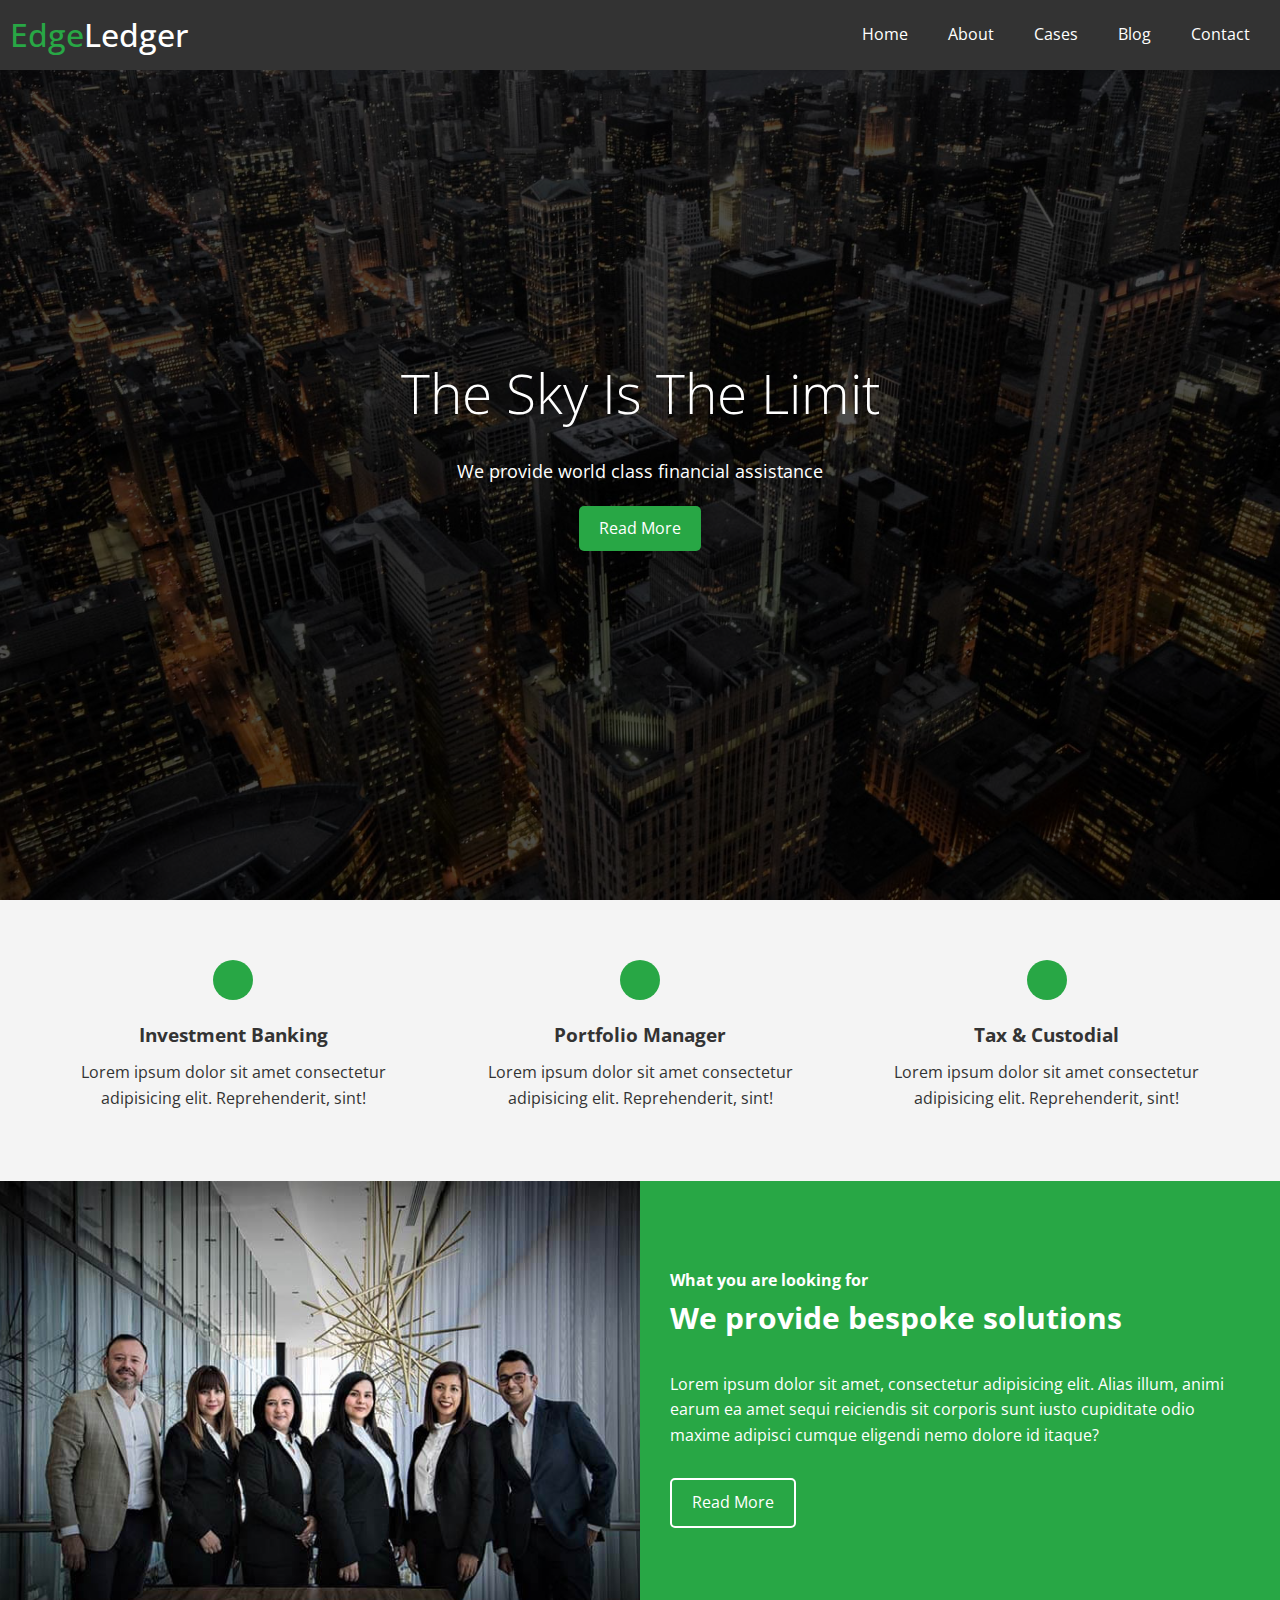
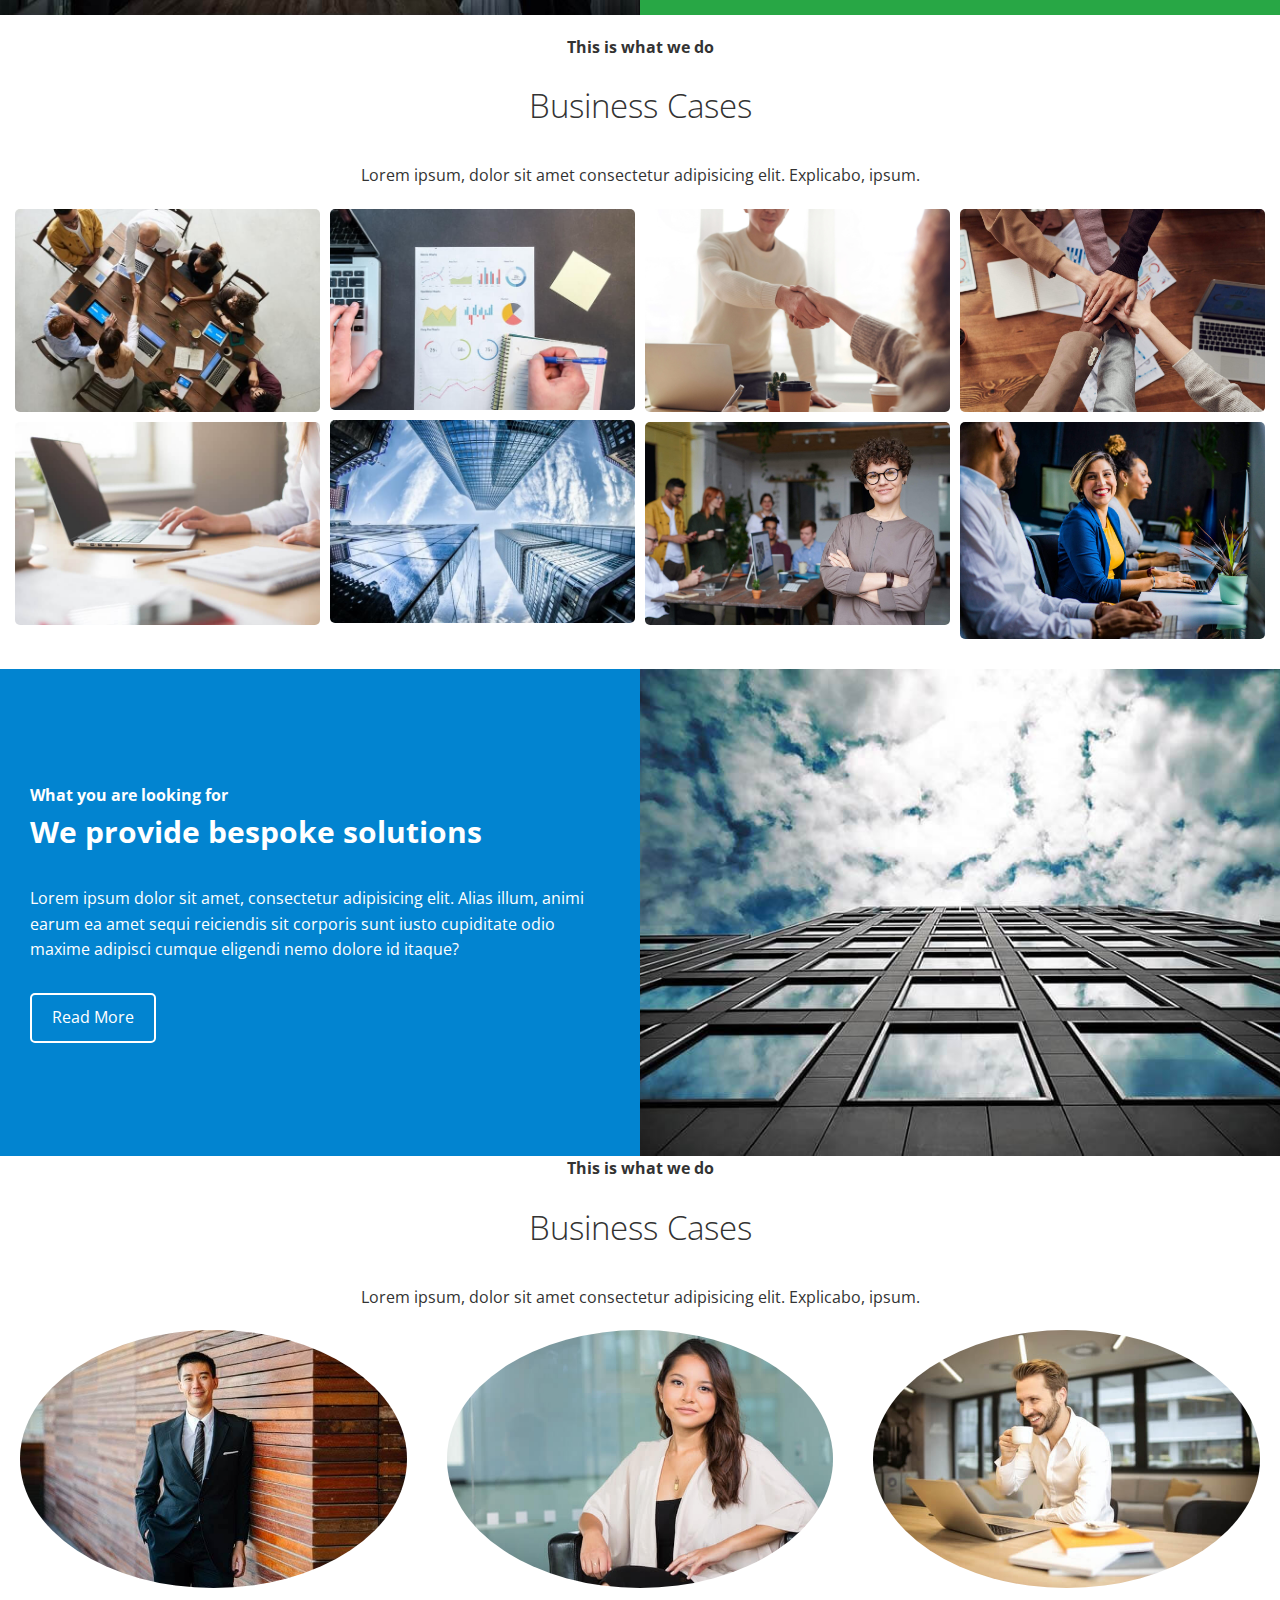
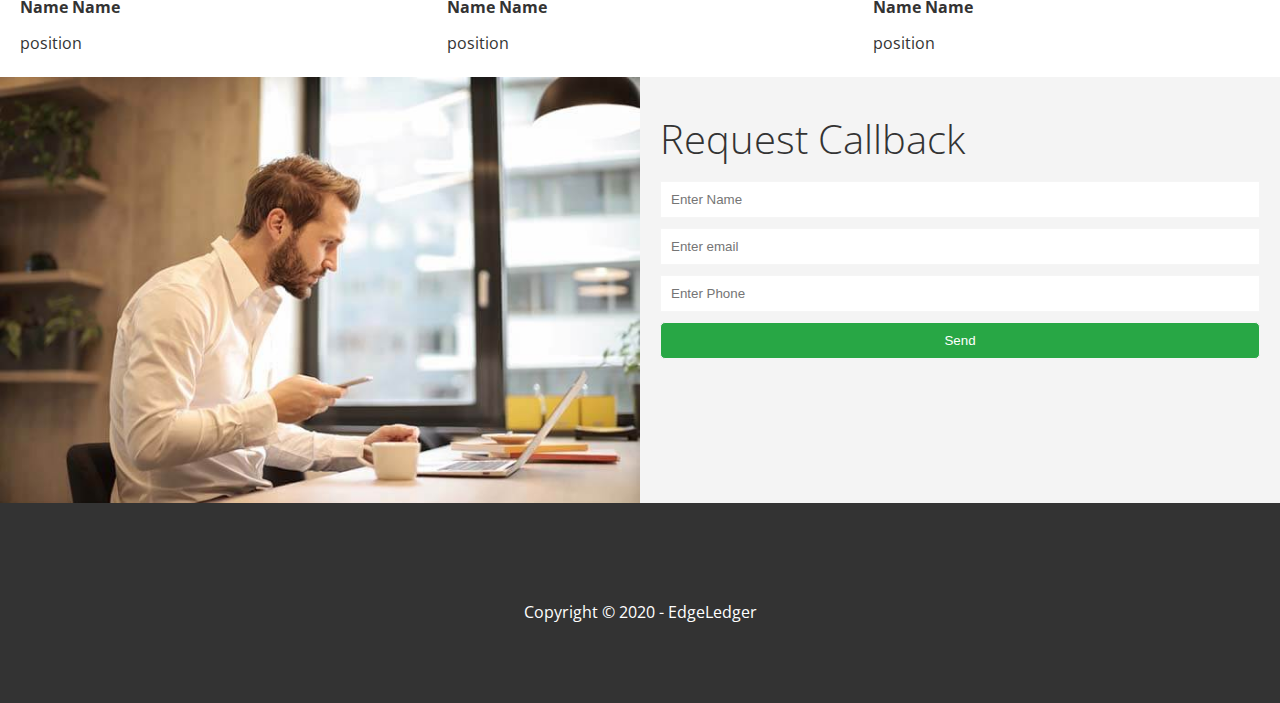
<file: index.html>
<!DOCTYPE html>
<html lang="en">

<head>
   <meta charset="UTF-8">
   <meta http-equiv="X-UA-Compatible" content="IE=edge">
   <meta name="viewport" content="width=device-width, initial-scale=1.0">
   <link rel="stylesheet"
      href="https://cdnjs.cloudflare.com/ajax/libs/font-awesome/5.13.0/css/all.min.css"
      integrity="sha256-h20CPZ0QyXlBuAw7A+KluUYx/3pK+c7lYEpqLTlxjYQ="
      crossorigin="anonymous" />
   <link rel="stylesheet" href="css/style.css">
   <title>Welcome To EdgeLedger</title>
</head>

<body>
   <header class="flex-row">
      <h1><span class="primary-text"><i class="fas fa-book-open">
            </i>Edge</span>Ledger</h1>
      <nav id="navbar">
         <ul class="flex-row">
            <li><a href="#home">Home</a></li>
            <li><a href="#about">About</a></li>
            <li><a href="#cases">Cases</a></li>
            <li><a href="#blog">Blog</a></li>
            <li><a href="#contact">Contact</a></li>
         </ul>
      </nav>
   </header>

   <section id="show-case">
      <div class="content flex-column">
         <h1>The Sky Is The Limit</h1>
         <p>We provide world class financial assistance</p>
         <a href="#bout" class="btn"><i class="fas fa-chevron-right"></i> Read
            More</a>
      </div>
   </section>
   <section id="about-icons" class="flex-row">
      <div class="icon-box flex-column">
         <i class="fas fa-university fa-2x cir-icon"></i>
         <h3>Investment Banking</h3>
         <p>Lorem ipsum dolor sit amet consectetur adipisicing elit.
            Reprehenderit, sint!</p>
      </div>
      <div class="icon-box flex-column">
         <i class="fas fa-book-reader fa-2x cir-icon"></i>
         <h3>Portfolio Manager</h3>
         <p>Lorem ipsum dolor sit amet consectetur adipisicing elit.
            Reprehenderit, sint!</p>
      </div>
      <div class="icon-box flex-column">
         <i class="fas fa-pencil-alt fa-2x cir-icon"></i>
         <h3>Tax & Custodial</h3>
         <p>Lorem ipsum dolor sit amet consectetur adipisicing elit.
            Reprehenderit, sint!</p>
      </div>
   </section>
   <section id="about" class="solutions ">
      <div class="flex-row">
         <div class="column">
            <div class="column-1">
               <img src="img/home/people.jpg" alt="" />
            </div>
         </div>
         <div class="column">
            <div class="column-2">
               <h4>What you are looking for</h4>
               <h2>We provide bespoke solutions</h2>
               <p>
                  Lorem ipsum dolor sit amet, consectetur adipisicing elit.
                  Alias
                  illum, animi earum ea amet sequi reiciendis sit corporis sunt
                  iusto cupiditate odio maxime adipisci cumque eligendi nemo
                  dolore id itaque?
               </p>
               <a href="#" class="btn btn-outline">
                  <i class="fas fa-chevron"></i>
                  Read More
               </a>
            </div>
         </div>
      </div>
   </section>



   <section id="cases">
      <div class="section-header">
         <h4>This is what we do</h4>
         <h1>Business Cases</h1>
         <p>Lorem ipsum, dolor sit amet consectetur adipisicing elit. Explicabo,
            ipsum.</p>
      </div>
      <div id="album" class="flex-row">
         <div class="flex-column">
            <img src="img/cases/cases1.jpg">
            <img src="img/cases/cases2.jpg">
         </div>
         <div class="flex-column">
            <img src="img/cases/cases3.jpg">
            <img src="img/cases/cases4.jpg">
         </div>
         <div class="flex-column">
            <img src="img/cases/cases5.jpg">
            <img src="img/cases/cases6.jpg">
         </div>
         <div class="flex-column">
            <img src="img/cases/cases7.jpg">
            <img src="img/cases/cases8.jpg">
         </div>

      </div>
   </section>
   <section id="blog" class="blog">
      <div class="flex-row">
         <div class="column">
            <div class="column-2">
               <h4>What you are looking for</h4>
               <h2>We provide bespoke solutions</h2>
               <p>
                  Lorem ipsum dolor sit amet, consectetur adipisicing elit.
                  Alias
                  illum, animi earum ea amet sequi reiciendis sit corporis sunt
                  iusto cupiditate odio maxime adipisci cumque eligendi nemo
                  dolore id itaque?
               </p>
               <a href="/blog.html" class="btn btn-outline">
                  <i class="fas fa-chevron"></i>
                  Read More
               </a>
            </div>
         </div>
         <div class="column">
            <div class="column-1">
               <img src="img/blog/blog1.jpg" alt="" />
            </div>
         </div>
      </div>
   </section>


   <section id="team">
      <div class="section-header">
         <h4>This is what we do</h4>
         <h1>Business Cases</h1>
         <p>Lorem ipsum, dolor sit amet consectetur adipisicing elit. Explicabo,
            ipsum.</p>
      </div>
      <div class="team-content flex-row">
         <div class="team-box">
            <img src="img/team/person1.jpg" alt="">
            <h4>Name Name</h4>
            <p>position</p>
         </div>
         <div class="team-box">
            <img src="img/team/person2.jpg" alt="">
            <h4>Name Name</h4>
            <p>position</p>
         </div>
         <div class="team-box">
            <img src="img/team/person3.jpg" alt="">
            <h4>Name Name</h4>
            <p>position</p>
         </div>
      </div>
   </section>
   
   <section id="contact"  class="flex-row">
      <img src="img/home/contact.jpg" >
      <form>
         <h1>Request Callback</h1>
         <input type="text" id="name" name="name" placeholder="Enter Name">
         <input type="email" id="email" name="email" placeholder="Enter email">
         <input type="text" id="phone" name="phone" placeholder="Enter Phone">
         <input type="submit" value="Send" id="submit" class="btn" />
      </form>
   </section>

   
   <footer >
         <div class="social flex-row">
           <a href="#"><i class="fab fa-facebook fa-2x"></i></a>
           <a href="#"><i class="fab fa-twitter fa-2x"></i></a>
           <a href="#"><i class="fab fa-youtube fa-2x"></i></a>
           <a href="#"><i class="fab fa-linkedin fa-2x"></i></a>
         </div>
         <p>Copyright &copy; 2020 - EdgeLedger</p>
       
   </footer>
</body>

</html>
</file>
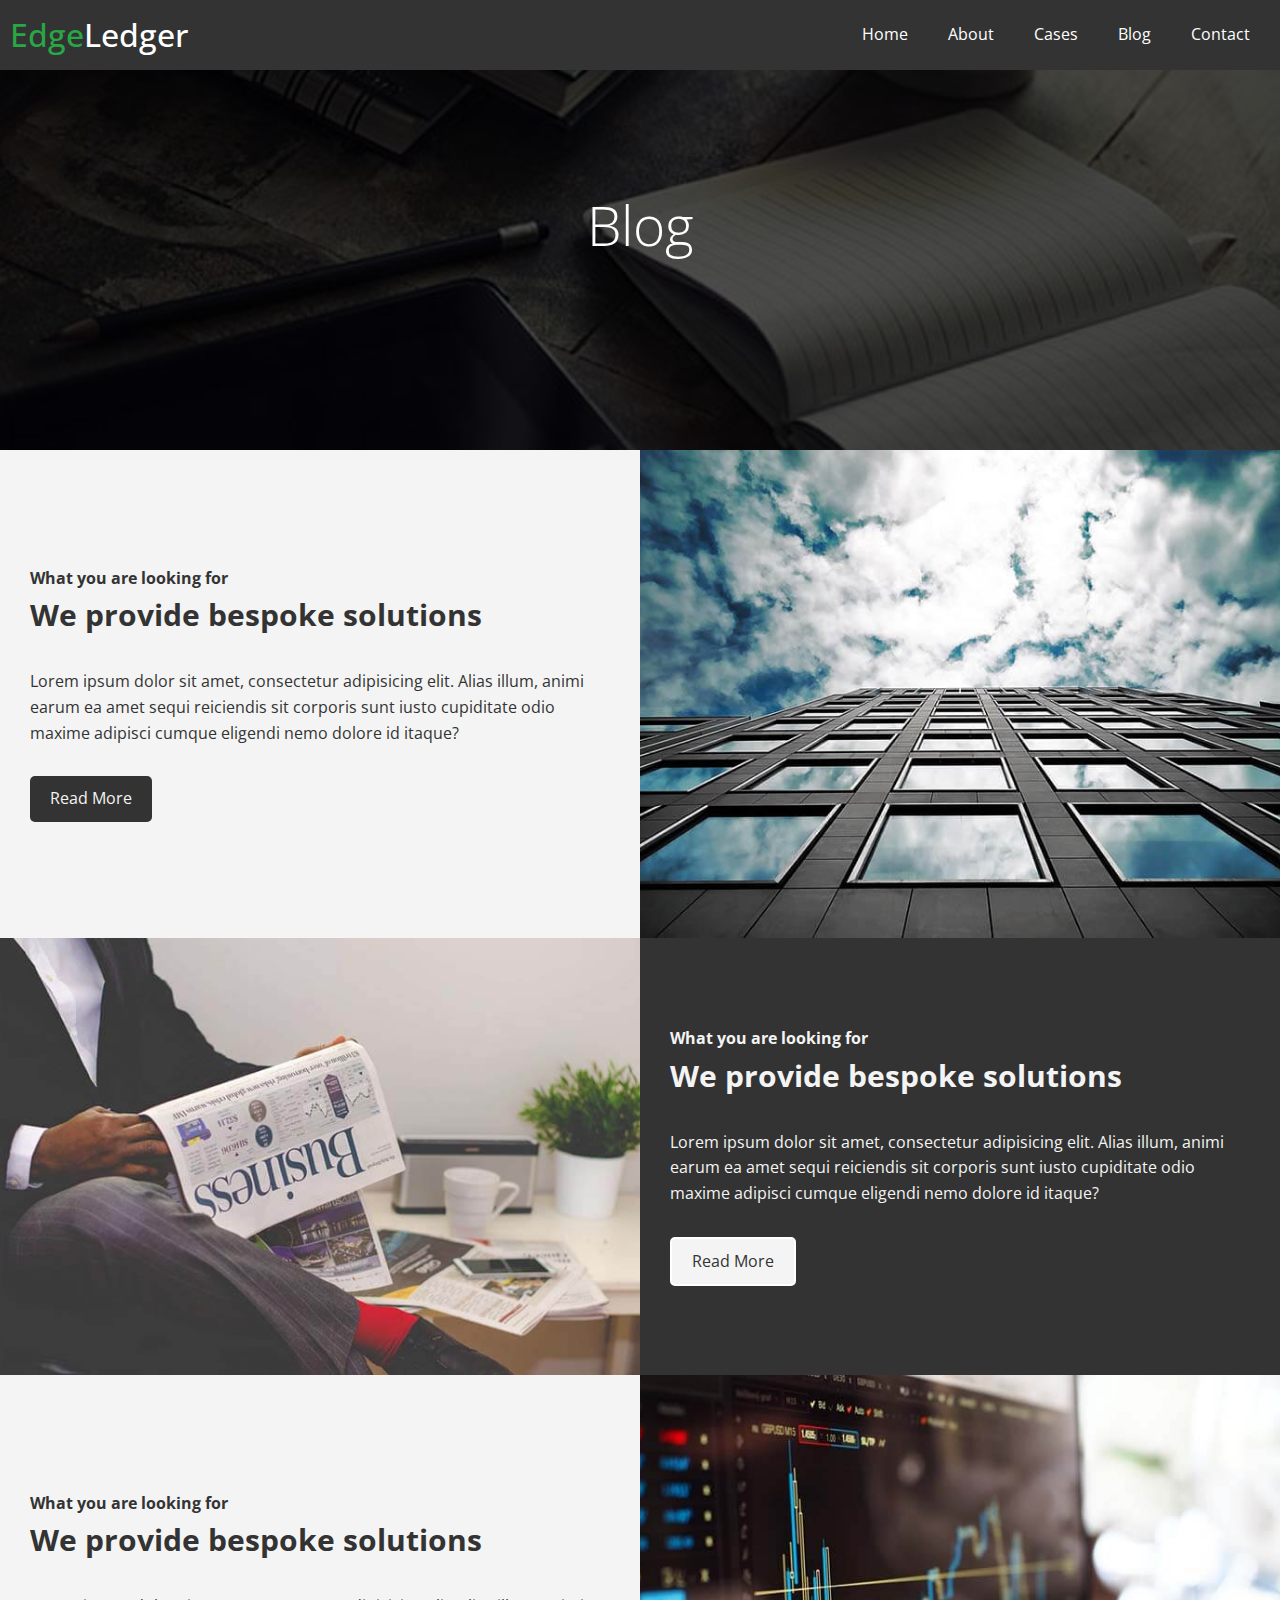
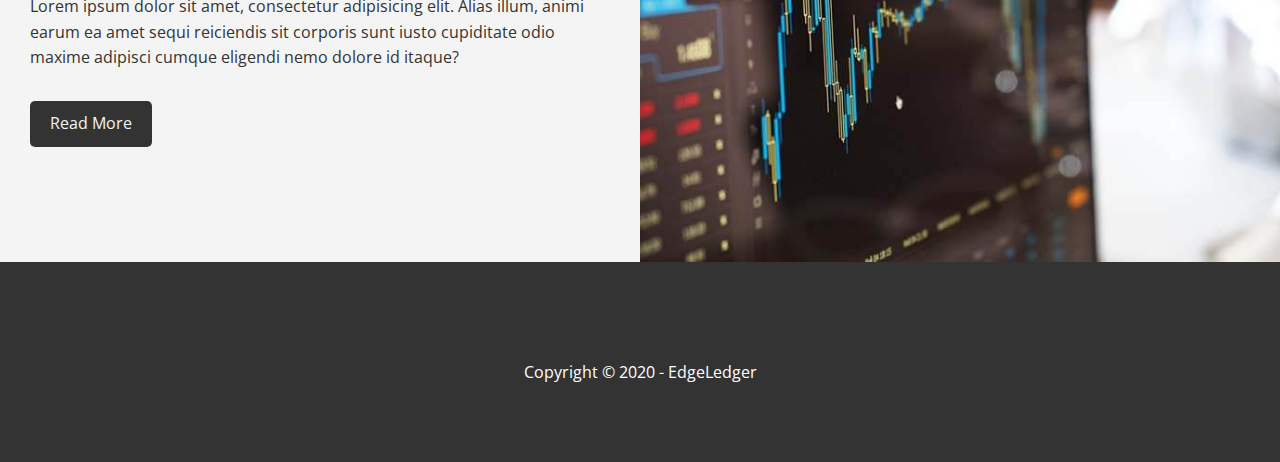
<file: blog.html>
<!DOCTYPE html>
<html lang="en">

<head>
   <meta charset="UTF-8">
   <meta http-equiv="X-UA-Compatible" content="IE=edge">
   <meta name="viewport" content="width=device-width, initial-scale=1.0">
   <link rel="stylesheet"
      href="https://cdnjs.cloudflare.com/ajax/libs/font-awesome/5.13.0/css/all.min.css"
      integrity="sha256-h20CPZ0QyXlBuAw7A+KluUYx/3pK+c7lYEpqLTlxjYQ="
      crossorigin="anonymous" />
   <link rel="stylesheet" href="css/style.css">
   <title>Welcome To EdgeLedger</title>
</head>

<body>
   <header class="flex-row">
      <h1><span class="primary-text"><i class="fas fa-book-open">
            </i>Edge</span>Ledger</h1>
      <nav id="navbar">
         <ul class="flex-row">
            <li><a href="#home">Home</a></li>
            <li><a href="#about">About</a></li>
            <li><a href="#cases">Cases</a></li>
            <li><a href="#blog">Blog</a></li>
            <li><a href="#contact">Contact</a></li>
         </ul>
      </nav>
   </header>

   <section class="blog-showcase">
      <div class="content flex-column">
         <h1>Blog</h1>
      </div>
   </section>
   
   <section id="blogs" class="blog-1">
      <div class="flex-row">
         <div class="column">
            <div class="column-2">
               <h4>What you are looking for</h4>
               <h2>We provide bespoke solutions</h2>
               <p>
                  Lorem ipsum dolor sit amet, consectetur adipisicing elit.
                  Alias
                  illum, animi earum ea amet sequi reiciendis sit corporis sunt
                  iusto cupiditate odio maxime adipisci cumque eligendi nemo
                  dolore id itaque?
               </p>
               <a href="#" class="btn btn-outline">
                  <i class="fas fa-chevron"></i>
                  Read More
               </a>
            </div>
         </div>
         <div class="column">
            <div class="column-1">
               <img src="img/blog/blog1.jpg" alt="" />
            </div>
         </div>
      </div>
   </section>
   <section id="blog" class="blog-2">
      <div class="flex-row">
         <div class="column">
            <div class="column-2">
               <h4>What you are looking for</h4>
               <h2>We provide bespoke solutions</h2>
               <p>
                  Lorem ipsum dolor sit amet, consectetur adipisicing elit.
                  Alias
                  illum, animi earum ea amet sequi reiciendis sit corporis sunt
                  iusto cupiditate odio maxime adipisci cumque eligendi nemo
                  dolore id itaque?
               </p>
               <a href="#" class="btn btn-outline">
                  <i class="fas fa-chevron"></i>
                  Read More
               </a>
            </div>
         </div>
         <div class="column">
            <div class="column-1">
               <img src="img/blog/blog2.jpg" alt="" />
            </div>
         </div>
      </div>
   </section>
   <section id="blog" class="blog-1">
      <div class="flex-row">
         <div class="column">
            <div class="column-2">
               <h4>What you are looking for</h4>
               <h2>We provide bespoke solutions</h2>
               <p>
                  Lorem ipsum dolor sit amet, consectetur adipisicing elit.
                  Alias
                  illum, animi earum ea amet sequi reiciendis sit corporis sunt
                  iusto cupiditate odio maxime adipisci cumque eligendi nemo
                  dolore id itaque?
               </p>
               <a href="#" class="btn btn-outline">
                  <i class="fas fa-chevron"></i>
                  Read More
               </a>
            </div>
         </div>
         <div class="column">
            <div class="column-1">
               <img src="img/blog/blog3.jpg" alt="" />
            </div>
         </div>
      </div>
   </section>


   <footer >
         <div class="social flex-row">
           <a href="#"><i class="fab fa-facebook fa-2x"></i></a>
           <a href="#"><i class="fab fa-twitter fa-2x"></i></a>
           <a href="#"><i class="fab fa-youtube fa-2x"></i></a>
           <a href="#"><i class="fab fa-linkedin fa-2x"></i></a>
         </div>
         <p>Copyright &copy; 2020 - EdgeLedger</p>
       
   </footer>
</body>

</html>
</file>
<file: css/style.css>
@import url('https://fonts.googleapis.com/css2?family=Open+Sans:wght@300;400&display=swap');

* {
    box-sizing: border-box;
    padding: 0;
    margin: 0;
}

body {
    font-family: 'Open Sans', sans-serif;
    background: #fff;
    color: #333;
    line-height: 1.6;
}
h1 {
   font-weight: 300;
}

img {
   width: 100%;
}
a {
   text-decoration: none;
   color: #333;

}
p {
   padding: 10px 0px;
}
ul {
   list-style: none;
}

.primary-text {
   color: #28a745;
}


.flex-row {
   display: flex;
}

.flex-column {
   display: flex;
   flex-direction: column;
   align-items: center;
   justify-content: center;
   height: 100%;
}

.btn {
   text-decoration: none;
   padding: 10px 20px;
   border-radius: 5px;
   color: white;
   background-color: #28a745;
}

.icon-box {
   padding: 10px 20px;
}
.cir-icon {
   color: #fff;
   background-color: #28a745;
   border-radius: 50%;
   padding: 20px;
   font-size: 30px;
   margin-bottom: 20px;
}

.light-bg {
   background-color: #f4f4f4;
   color: #333 !important;
}

.dark-bg {
   background-color: #333;
   color: #fff i !important;
}

header {
   width: 100%;
   justify-content: space-between;
   background: #333;
   color: #fff;
   height: 70px;
   padding: 20px 10px;
   align-items: center;
   position: fixed;
   z-index: 20;
}
header h1 {
   font-weight: 500;
}

#navbar .flex-row {
   align-items: center;
   justify-content: center;
}

#navbar a {
   color: #fff;
   padding: 10px 20px;
}

#navbar a:hover {
   border-bottom: #28a745 2px solid;
}

#show-case {
   background: url("../img/home/showcase.jpg") no-repeat center center/cover;
   height: 100vh;
   color: #fff;
   position: relative;
} 

#show-case::before {
   content: '';
   background: #000;
   opacity: .7;
   position: absolute;
   left: 0;
   top: 0;
   width: 100%;
   height: 100%;
}
#show-case h1 {
   font-size: 55px;
}
#show-case  p {
   font-size: 18px;
   padding: 20px 10px;
}
#show-case .flex-column {
   height: 100%;
   align-items: center;
   justify-content: center;
   text-align: center;
}
#show-case * {
   z-index: 10;
}

#about-icons {
   padding: 50px 30px;
   background-color: #f4f4f4;
   text-align: center;
}

.solutions .flex-row, .blog .flex-row {
   flex: 1;
   width: 100%;
   
}
 .column {
   display: flex;
   flex-direction: column;
   flex-wrap: wrap;
   flex-basis: 100%;
   flex: 1;
}
 img {
   object-fit: cover;
   width: 100%;
   height: 100%;
}
 .column .column-1, .solutions .column .column-2 {
   height: 100%;

}
 .column .column-2 {
   display: flex;
   flex-direction: column;
   align-items: center;
   justify-content: center;
   padding: 30px;
}
.column .column-2 {
   background: #28a745;
   height: 100%;
   color: #fff;   
   align-items: flex-start;
}
.column .column-2 h2 {
   font-size: 30px;
}
 .column .column-2 p {
   padding: 30px 0px;
}
 .column .column-2 .btn {
   border: #fff 2px solid;
}
#cases {
   text-align: center;
   color: #333;
   margin: 20px 10px;
}

#cases .flex-column {
  flex: 25%;
  max-width: 25%;
  padding: 5px;
}
.section-header {
   text-align: center;
   width: 100%;
   display: flex;
   justify-content: center;
   align-items: center;
   flex-direction: column;

}
.section-header h1 {
   font-size: 33px;
   margin: 20px 10px;
}

#cases img {
   margin: 5px;
   border-radius: 5px;
}

.blog .column .column-2 {
   background-color: #0284d0;
}
.blog .column .column-2 .btn {
   background-color: #0284d0;
}



#team .team-box {
   padding: 10px 20px;
   height: 100%;
}
#team {
   flex : 1;
}
#team img {
   border-radius: 50%;
} 

#contact img {
   width: 50%;
}
#contact form {
   width: 100%;
   padding: 30px 20px;
   background: #f4f4f4;
}
#contact input {
   display: block;
   width: 100%;
   padding: 10px;
   margin: 10px 0px;
   border: #f5f5f5 1px solid;
}

#contact h1 {
   font-size: 40px
}

footer {
   background: #333;
   color: #fff;
   display: flex;
   flex-direction: column;
   width: 100%;
   justify-content: center;
   align-items: center;
   height: 200px;
}
footer .social a{
   color: #fff;
   padding: 10px;
   margin: 0px 20px ;
}

.blog-2 .flex-row {
   flex-direction: row-reverse;
}

.blog-2 .column .column-2 {
   background-color: #333;
   color: #f4f4f4;
}
.blog-2 .column .column-2 .btn {
   color: #333;
   background-color: #f4f4f4;
}


.blog-1 .column .column-2 {
   background-color: #f4f4f4;
   color: #333;
}

.blog-1 .column .column-2 .btn {
   background-color: #333;
   color: #f4f4f4;
   border: none;
}
.blog-showcase {
   background: url("../img/home/blog.jpg") no-repeat center center/cover;
   height: 50vh;
   color: #fff;
   position: relative;
}

.blog-showcase::before {
   content: '';
   background: #000;
   opacity: .7;
   position: absolute;
   left: 0;
   top: 0;
   width: 100%;
   height: 100%;
}

.blog-showcase h1 {
   font-size: 55px;
}

.blog-showcase * {
   z-index: 10;
}

@media(max-width: 768px){
   .flex-row {
      flex-direction: column;
   }
   header {
      height: 100px;
      padding: 0px 20px;
      overflow: auto;
      flex-direction: column;
      width: 100%;
      justify-content: center;
      align-items: center;
   }
   header h1 {
      padding: 0px 10px;
      padding-bottom: 10px;
      
   }
   #navbar {
      padding: 0px 10px;
   }
   #navbar .flex-row {
      flex-direction: row;
   }
   #cases .flex-column {
      flex: 100%;
      min-width: 100%;
   }
   #team .flex-row {
      justify-content: center;
      align-items: center;
   }
   #team .team-box {
      text-align: center;
   }

   #contact img {
      width: 100%;
   }
   footer .flex-row {
      flex-direction: row;
   }
   .blog-2 .flex-row, .blog-1 .flex-row{
      flex-direction: column-reverse;
   }
}
</file>
